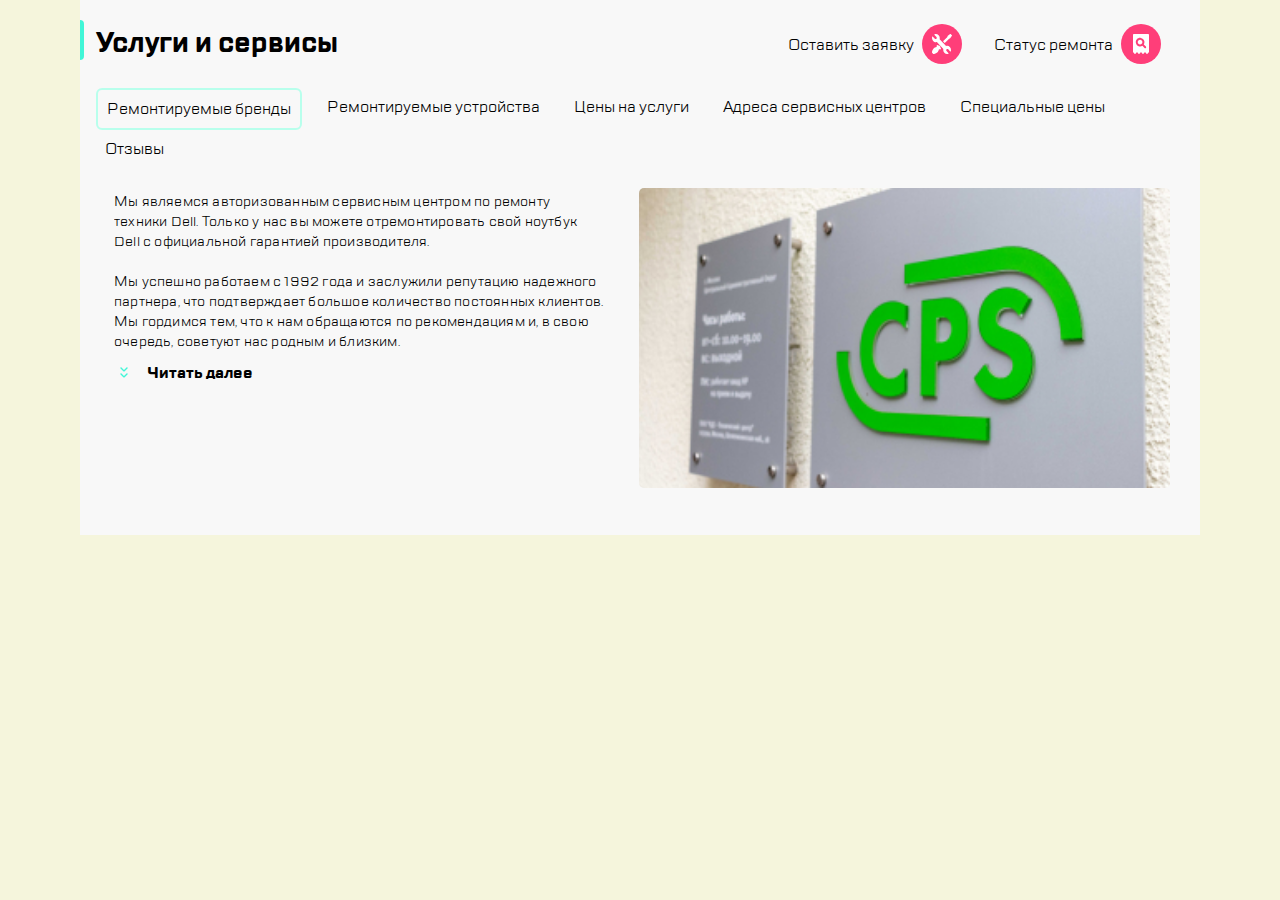
<file: index.html>
<!DOCTYPE html>
<html lang="ru">
<head>
    <meta charset="UTF-8">
    <meta http-equiv="X-UA-Compatible" content="IE=edge">
    <meta name="viewport" content="width=device-width, initial-scale=1.0">
    <link rel="stylesheet" href="style.css">
    <title>Document</title>
</head>
<body>
    <div class="page">
        <header class="header">
            <button type="button" class="button header__button"></button>
            <div class="logo header__logo"></div>
    
            <button type="button" class="button header__button"></button>
            <button type="button" class="button header__button"></button>
            <button type="button" class="button header__button"></button>
    
            <button type="button" class="button header__button"></button>
            <button type="button" class="button header__button"></button>
        </header>
        <section class="blog">
            <div class="title blog__title">
                <h1>Услуги и сервисы</h1>
                <a href="#" class="title__link">Оставить заявку</a>
                <button type="button" class="button title__button"></button>
                <a href="#" class="title__link">Статус ремонта</a>
                <button type="button" class="button title__button"></button>
            </div>
            <nav class="menu blog__menu">
                <ul class="menu__wrapper">
                    <li class="menu__item menu__item--active"><a href="#">Ремонтируемые бренды</a></li>
                    <li class="menu__item"><a href="#">Ремонтируемые устройства</a></li>
                    <li class="menu__item"><a href="#">Цены на услуги</a></li>
                    <li class="menu__item"><a href="#">Адреса сервисных центров</a></li>
                    <li class="menu__item"><a href="#">Специальные цены</a></li>
                    <li class="menu__item"><a href="#">Отзывы</a></li>
                </ul>
            </nav>
            <article class="paper">
                <div class="paper__article">
                    <p class="paper__text">Мы являемся авторизованным сервисным центром по ремонту техники Dell. Только у
                        нас вы можете отремонтировать свой ноутбук Dell с официальной гарантией производителя.</p>
                    <br>
                    <p class="paper__text">Мы успешно работаем с 1992 года и заслужили репутацию надежного партнера, что
                        подтверждает большое количество постоянных клиентов. Мы гордимся тем, что к нам обращаются по
                        рекомендациям и, в свою очередь, советуют нас родным и близким.</p>
                </div>
                <button class="paper__readmore" href="#"><img src="Icon/ReadMore.svg" alt="Картина читать далее"> Читать
                    далее</button>
                <div class="paper__image">
                    <img src="Icon/PictArt.jpg" alt="Логотип компании">
                </div>
            </article>
        </section>
    </div>
</body>
</html>
</file>
<file: style.css>
@font-face {
    font-family: 'TT Lakes';
    src: url('Fonts/TTLakes-Regular.eot');
    src: local('Fonts/TT Lakes Regular'), local('TTLakes-Regular'),
        url('Fonts/TTLakes-Regular.eot?#iefix') format('embedded-opentype'),
        url('Fonts/TTLakes-Regular.woff') format('woff'),
        url('Fonts/TTLakes-Regular.ttf') format('truetype');
    font-weight: normal;
    font-style: normal;
}

@font-face {
    font-family: 'TT Lakes';
    src: url('Fonts/TTLakes-Bold.eot');
    src: local('TT Lakes Bold'), local('TTLakes-Bold'),
        url('Fonts/TTLakes-Bold.eot?#iefix') format('embedded-opentype'),
        url('Fonts/TTLakes-Bold.woff') format('woff'),
        url('Fonts/TTLakes-Bold.ttf') format('truetype');
    font-weight: bold;
    font-style: normal;
}

*{
    margin: 0;
    padding: 0;
    list-style-type: none;
    text-decoration: none;
    color: black;
    font-family: 'TT Lakes';
}

body{
    background-color: beige;
}

.header{
    width: 320px;
    background-color: #FFFFFF;
    display: flex;
    
}

.button{
    width: 40px;
    height: 40px;
    border-radius: 50%;
    background-color: #FF3E79;
    border: none;
    background-repeat: no-repeat;
    background-position: center;
}

.header__button{
    margin: 24px 16px;
}

.header__button:nth-child(6){
    margin-right: 0;
    margin-left: 39px;
    background-image: url("Icon/Setting.svg");
}

.header__button:nth-child(1){
    background-image: url("Icon/Burger.svg");
}

.header__button:nth-child(7){
    background-image: url("Icon/DoSearch.svg");
}

.header__button:nth-child(3){
    display: none;
    background-image: url("Icon/phone.svg");
}

.header__button:nth-child(4){
    display: none;
    background-image: url("Icon/message.svg");
}

.header__button:nth-child(5){
    display: none;
    background-image: url("Icon/Contact.svg");
}

.logo{
    width: 97px;
    height: 51px;
    background-image: url("Icon/LOGO.svg");
    background-repeat: no-repeat;
    background-position: center;
}

.header__logo{
    margin-top: 19px;
}

.logo::after{
    position: absolute;
    content: " ";
    margin-left: 113px;
    margin-top: 10px;
    width: 2px;
    height: 32px;
    border-radius: 1px;
    background-color: #EAEAEA;
}

.blog{
    background-color: #F8F8F8;
    width: 320px;
    
}

.blog__title{
    padding-top: 24px;
    margin-left: 16px;
}

.blog__title::after{
    content: " ";
    border-right: 4px solid #41F6D7;
    width: 4px;
    height: 40px;
    border-radius: 6px;
    position: absolute;
    margin-top: -34px;
    margin-left: -20px;
}

.menu{
    overflow-x: scroll;
}
.blog__menu{
    margin: 24px 0;
}

.menu__wrapper{
    display: flex;
    width: 1200px;
}

.menu__item{
    padding: 8px 9px;
    margin-left: 16px;
}

.menu__item--active{
    border: 2px solid #B8FFEC;
    border-radius: 6px;
}

.paper__article{
    width: 288px;
    height: 90px;
    margin: 0 auto;
}


.paper__readmore{
    font-size: 16px;
    font-weight: bold;
    background-color: transparent;
    border: none;
    margin-top: 50px;
    margin-left: 24px;
}

.paper__readmore > img{
    padding-right: 16px;
}

.paper__image{
    margin-top: 16px;
}

.title__link, .title__button{
    display: none;
}

@media (min-width: 320px)
{
    .paper__text:nth-child(3){
        display: none;
    }

    .page{
        width: 320px;
        margin: auto;
    }
}

@media (min-width: 768px)
{
    .page{
        width: 768px;
        margin: auto;
    }

    .header{
        width: 768px;
    }

    .header__logo{
        margin-top: 19px;
        margin-left: 30px;
        width: 97px;
    }

    .logo::after{
        position: absolute;
        content: " ";
        margin-left: -24px;
        margin-top: 10px;
    }

    .header__button:nth-child(6){
        margin-left: 42px;
        background-image: url("Icon/Setting.svg");
    }
    
    .header__button:nth-child(1){
        background-image: url("Icon/Burger.svg");
    }
    
    .header__button:nth-child(7){
        background-image: url("Icon/DoSearch.svg");
    }
    
    .header__button:nth-child(3){
        display: block;
        margin-left: 250px;
        margin-right: 0px;
        background-image: url("Icon/phone.svg");
    }
    
    .header__button:nth-child(4){
        display: block;
        margin-left: 16px;
        margin-right: 0px;
        background-image: url("Icon/message.svg");
    }
    
    .header__button:nth-child(5){
        display: block;
        margin-left: 16px;
        background-image: url("Icon/Contact.svg");
    }

    .header__button:nth-child(5)::after{
        position: absolute;
        content: " ";
        margin-left: 47px;
        margin-top: -15px;
        width: 2px;
        height: 32px;
        border-radius: 1px;
        background-color: #EAEAEA;
    }

    .blog{
        width: 768px;
        height: 416px;
    }

    .paper{
        display: flex;
    }
    .paper__readmore{
        position: absolute;
        margin-top: 180px;
        margin-left: 33px;
    }

    .paper__text:nth-child(3){
        display: flex;
    }

    .paper__article{
        letter-spacing: 0.2px;
        font-size: 14px;
        line-height: 20px;
        width: 312px;
        height: 160px;
        margin-left: 24px;
        overflow: hidden;
    }

    .paper__image{
        width: 360px;
        height: 259px;
    }
    .paper__image > img{
        border-radius: 5px;
        width: 360px;
        height: 240px;
        margin-top: -20px;
        margin-left: -30px;
    }
}
@media (min-width: 1120px)
{
    .page{
        width: 1120px;
        margin: auto;
    }

    h1{
        font-size: 28px;
    }

    .header{
        display: none;
    }
    .blog{
        width: 1120px;
        height: 535px;
    }
    .title{
        display: flex;
    }
    .blog__title::after{
        content: " ";
        border-right: 4px solid #41F6D7;
        width: 4px;
        height: 40px;
        border-radius: 6px;
        position: absolute;
        margin-top: -4px;
        margin-left: -20px;
    }
    .title__link:nth-child(2){
        display: flex;
        margin-top: 10px;
        margin-left: 450px;
        margin-right: 8px;
    }
    .title__link:nth-child(4){
        display: flex;
        margin-top: 10px;
        margin-left: 32px;
        margin-right: 8px;
    }

    .title__button:nth-child(3){
        display: flex;
        background-image: url("Icon/Setting.svg");
    }
    .title__button:nth-child(5){
        display: flex;
        background-image: url("Icon/DoSearch.svg");
    }

    .menu{
        overflow-x: hidden;
    }

    .menu__wrapper{
        width: 1120px;
        flex-wrap: wrap;
    }

    .paper__article{
        width: 490px;
        height: 160px;
        margin-left: 34px;
    }

    .paper__readmore{
        position: absolute;
        margin-top: 170px;
        margin-left: 40px;
    }

    .paper__image{
        width: 531px;
        height: 383px;
    }
    .paper__image > img{
        border-radius: 5px;
        width: 531px;
        height: 300px;
        margin-top: -20px;
        margin-left: -30px;
    }
}
</file>
